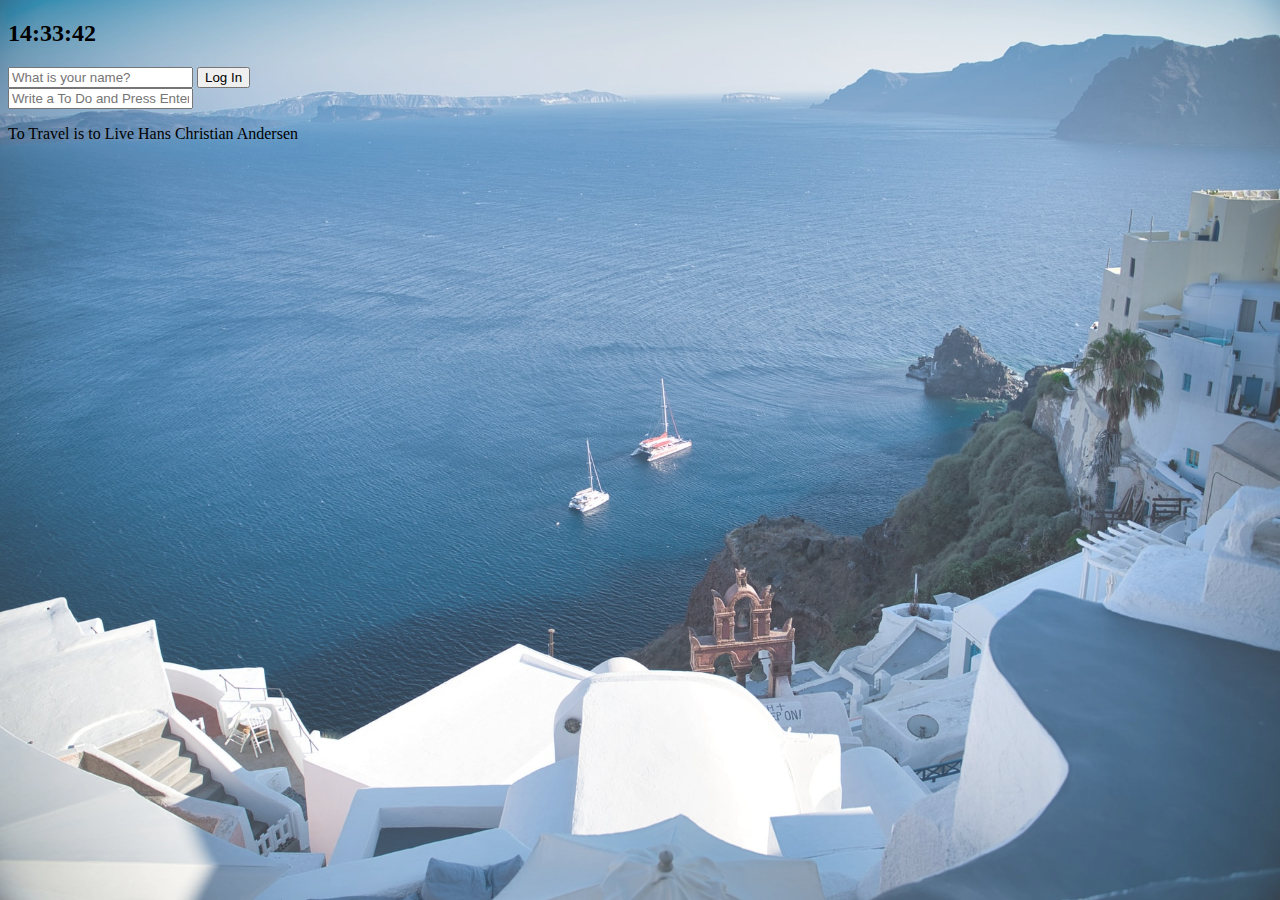
<file: js/index.html>
<!DOCTYPE html>
<html lang="en">
  <head>
    <meta charset="UTF-8" />
    <meta name="viewport" content="width=device-width, initial-scale=1.0" />
    <link rel="stylesheet" href="css/style.css" />
    <title>Momentum App</title>
  </head>
  <body>
    <h2 id="clock">00:00:00</h2>
    <form class="hidden" id="login-form">
      <input
        required
        maxlength="15"
        type="text"
        placeholder="What is your name?"
      />
      <input type="submit" value="Log In" />
    </form>
    <h1 class="hidden" id="greeting"></h1>
    <form id="todo-form">
      <input type="text" placeholder="Write a To Do and Press Enter" required />
    </form>
    <ul id="todo-list"></ul>
    <div id="quote">
      <span></span>
      <span></span>
    </div>
    <div id="weather">
      <span></span>
      <span></span>
    </div>
    <script src="js/greetings.js"></script>
    <script src="js/clock.js"></script>
    <script src="js/quotes.js"></script>
    <script src="js/background.js"></script>
    <script src="js/todo.js"></script>
    <script src="js/weather.js"></script>
  </body>
</html>
</file>
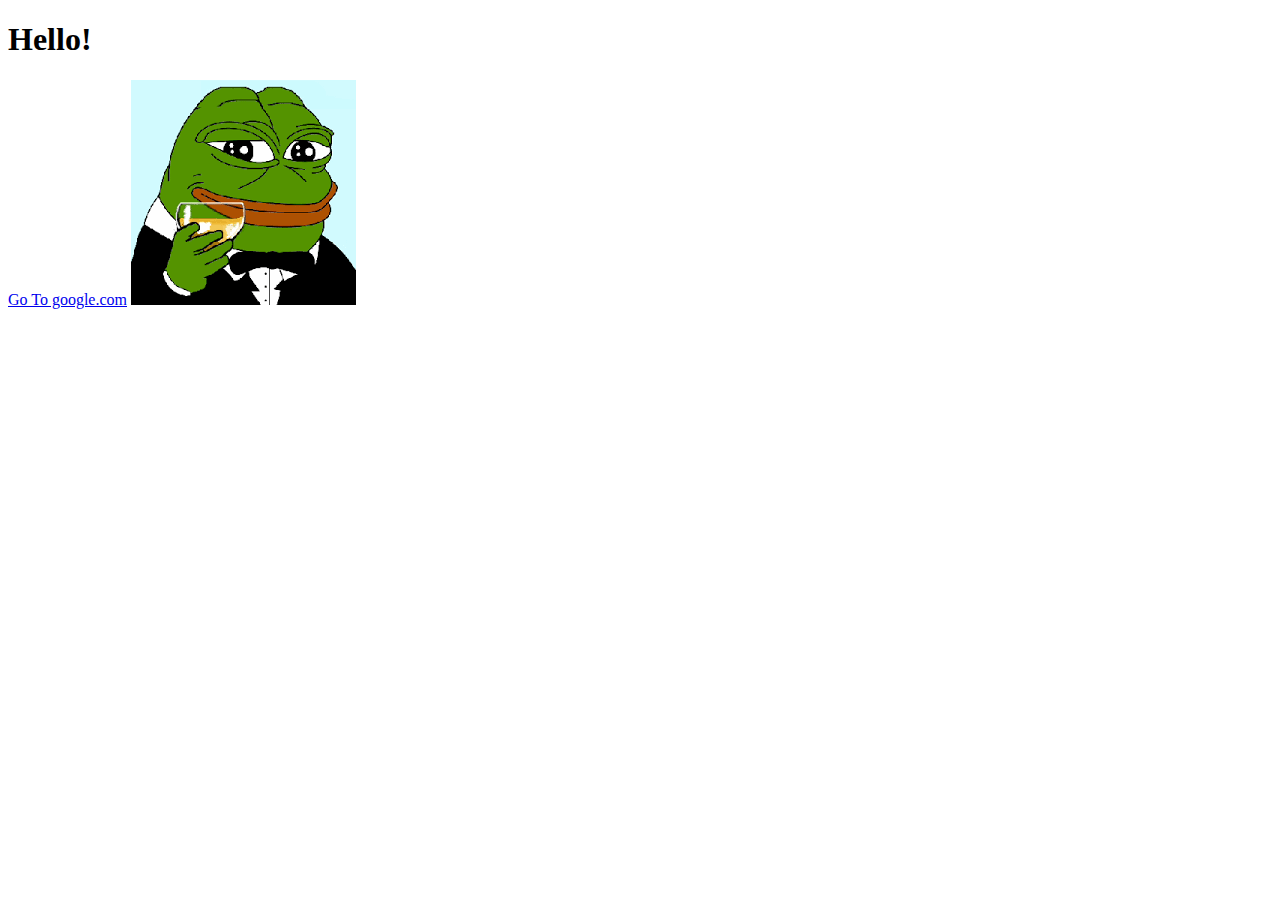
<file: home.html>
<!DOCTYPE html>
<!--html필수로 브라우저에게 html 문서라고 알려줌-->
<html>
  <!--html 태그 안에 넣는게 html 코드-->
  <head>
    <!--브라우저 탭 부분에 보이는 부분-->
    <title>Home - My first Website</title>
    <!-- 탭에 보이는 제목-->
  </head>
  <body>
    <!-- 브라우저에 보이는 부분-->
    <h1>Hello!</h1>
    <a href="http://google.com" target="_blank">Go To google.com</a>
    <img src="다운로드.png" />
  </body>
</html>
</file>
<file: js/css/style.css>
.hidden {
  display: none;
}
img {
  position: absolute;
  width: 100%;
  height: 100%;
  left: 0px;
  top: 0px;
  right: 0px;
  bottom: 0px;
  z-index: -1;
  opacity: 80%;
}
</file>
